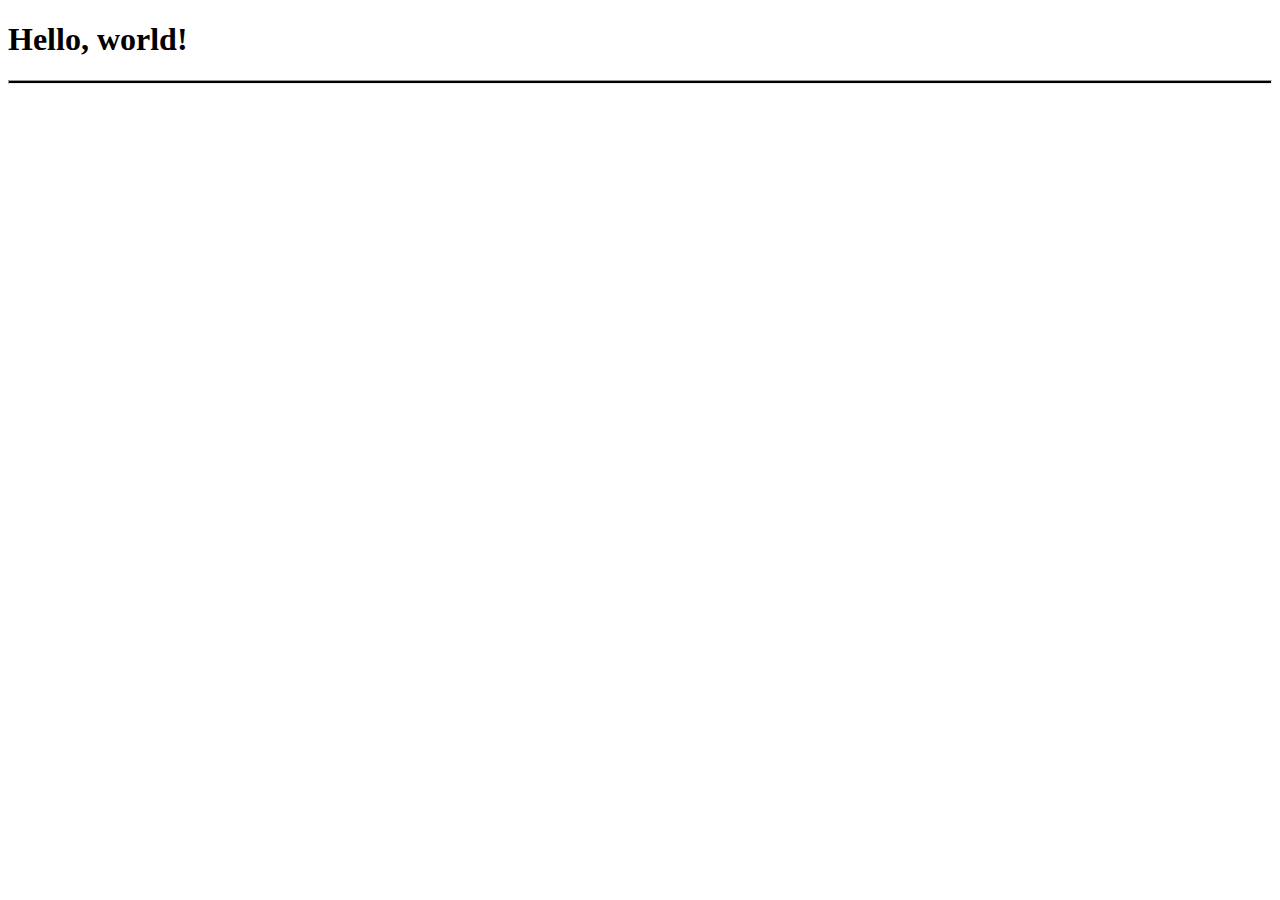
<file: HTML/index.html>
<!doctype html>
<html lang="en">
  <head>
    <meta charset="utf-8">
    <meta name="viewport" content="width=device-width, initial-scale=1">
    <title>Bootstrap demo</title>
    <link href="https://cdn.jsdelivr.net/npm/bootstrap@5.2.3/dist/css/bootstrap.min.css" rel="stylesheet" integrity="sha384-rbsA2VBKQhggwzxH7pPCaAqO46MgnOM80zW1RWuH61DGLwZJEdK2Kadq2F9CUG65" crossorigin="anonymous">
  </head>
  <body>
    <h1>Hello, world!</h1>
    <hr style="height: 2px; background-color: black;">


    <script src="https://cdn.jsdelivr.net/npm/bootstrap@5.2.3/dist/js/bootstrap.bundle.min.js" integrity="sha384-kenU1KFdBIe4zVF0s0G1M5b4hcpxyD9F7jL+jjXkk+Q2h455rYXK/7HAuoJl+0I4" crossorigin="anonymous"></script>
  </body>
</html>
</file>
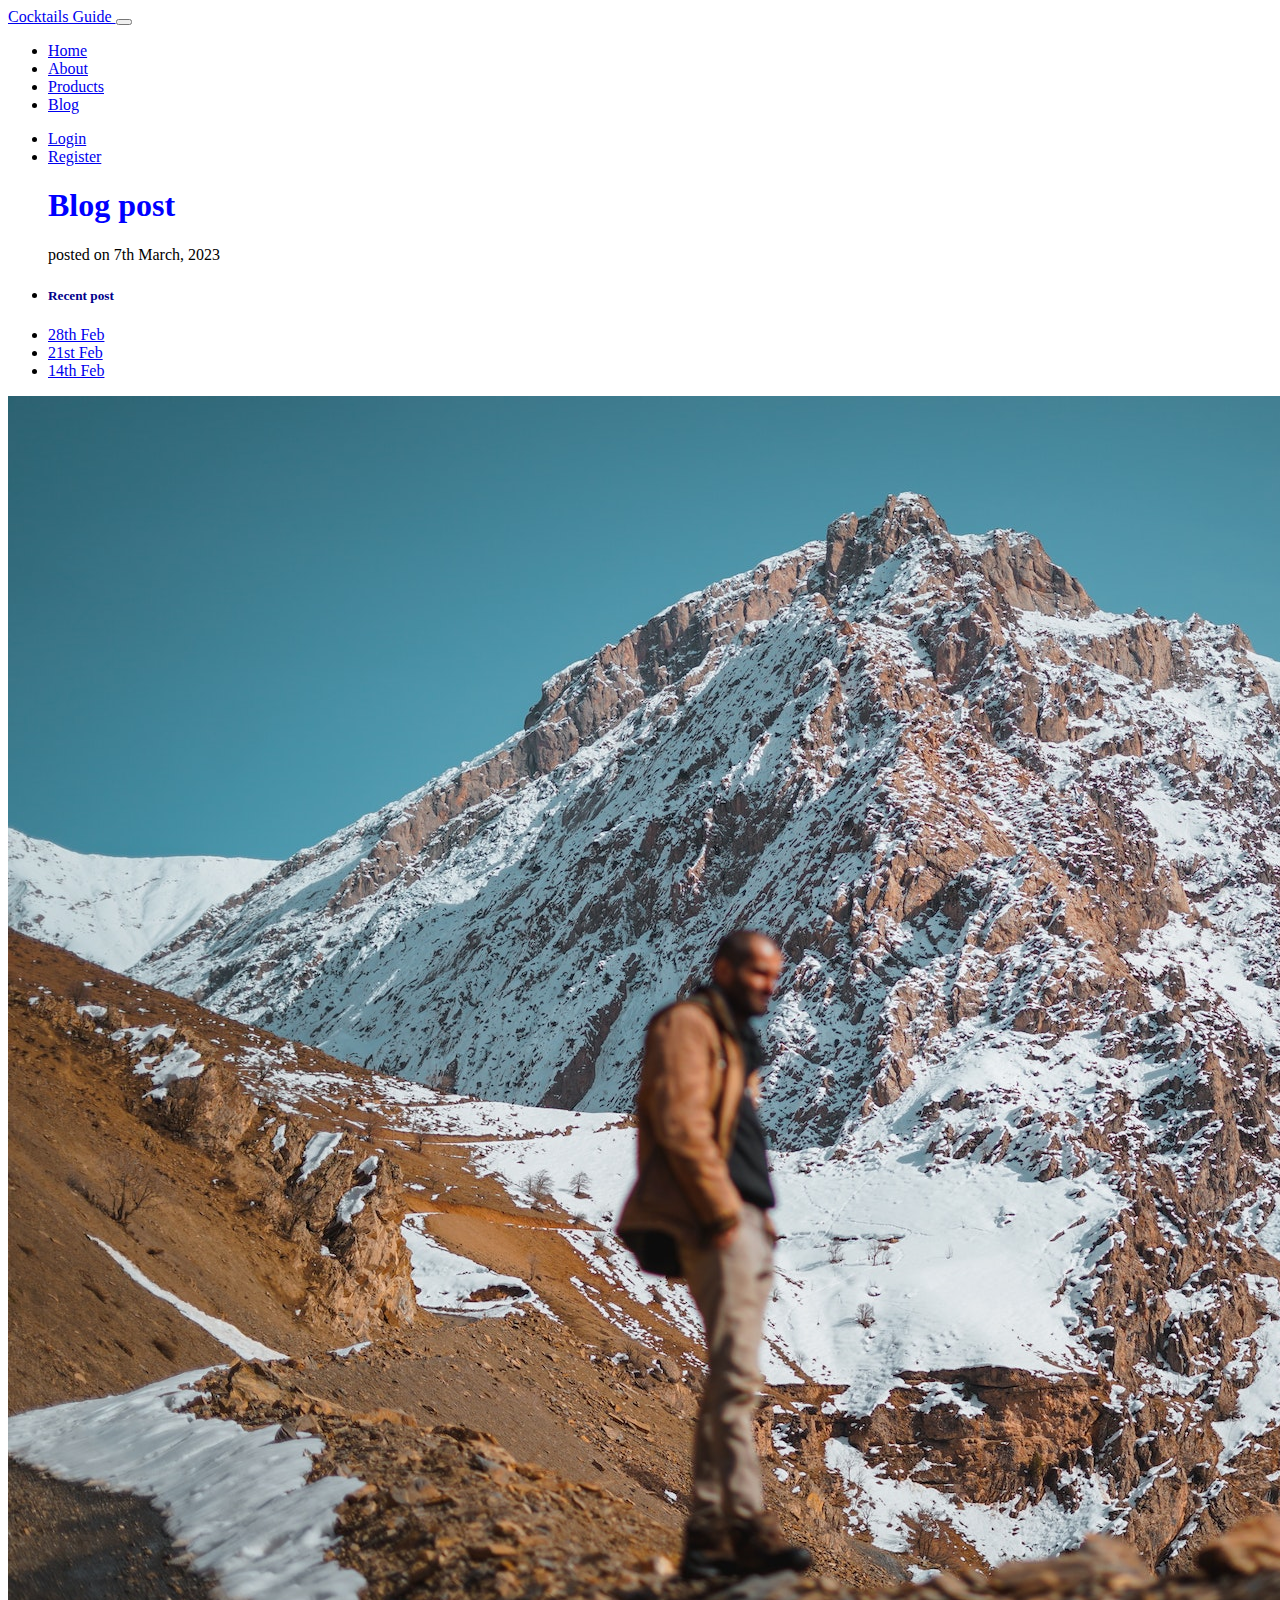
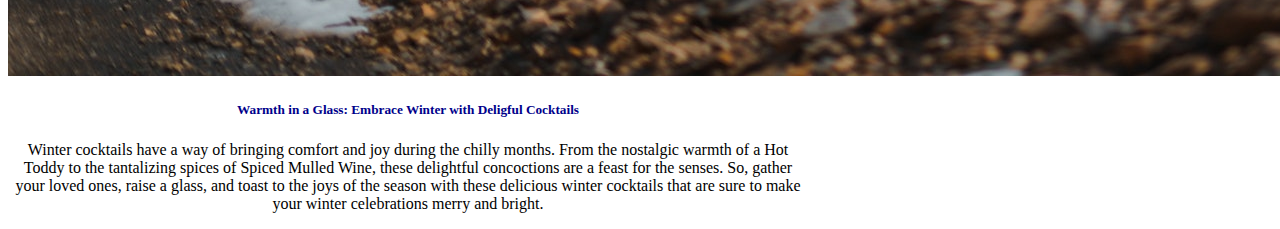
<file: HTML/blog.html>
<!doctype html>
<html lang="en">
<head>
    <meta charset="utf-8">
    <meta name="viewport" content="width=device-width, initial-scale=1">
    <title>Bootstrap demo</title>
    <link href="https://cdn.jsdelivr.net/npm/bootstrap@5.2.3/dist/css/bootstrap.min.css" rel="stylesheet" integrity="sha384-rbsA2VBKQhggwzxH7pPCaAqO46MgnOM80zW1RWuH61DGLwZJEdK2Kadq2F9CUG65" crossorigin="anonymous">
    <style>
        h1{
            font-family: Georgia, 'Times New Roman', Times, serif;
            color:blue
        }
        h5{
            color:darkblue  
        }

        ul{
            border: none;

        }
        

        
    </style>
  </head>
  <body>
    <nav class="navbar navbar-expand-lg ">
      <div class="container-fluid">
        <a class="navbar-brand" href="#">Cocktails Guide
        </a>
        <button class="navbar-toggler" type="button" data-bs-toggle="collapse" data-bs-target="#navbarSupportedContent" aria-controls="navbarSupportedContent" aria-expanded="false" aria-label="Toggle navigation">
          <span class="navbar-toggler-icon"></span>
        </button>
        <div class="collapse navbar-collapse" id="navbarSupportedContent">
          <ul class="navbar-nav me-auto mb-2 mb-lg-0">
            <li class="nav-item">
              <a class="nav-link active" aria-current="page" href="Bootstrap-Navbar.html">Home</a>
            </li>
             <li class="nav-item">
              <a class="nav-link" href="about.html">About</a>
            </li>
            <li class="nav-item">
              <a class="nav-link" href="products.html">Products</a>
            </li>
            <li class="nav-item">
              <a class="nav-link" href="blog.html">Blog</a>
            </li>
           
          </ul>
          <span class="navbar-text">
             <ul class="navbar-nav me-auto mb-2 mb-lg-0">
             <li class="nav-item">
              <a class="nav-link" href="login.html">Login</a>
            </li>
            <li class="nav-item">
              <a class="nav-link" href="reg.html">Register</a>
            </li>
        </ul>
          </span>
        </div>
      </div>
    </nav>
    <div class="container" >
        <div class="row">
          <div class="col-md-3">
            <ul class="list-group">
                <H1>Blog post</H1>
                <p>posted on 7th March, 2023</p>
                <li class="list-group-item"><h5>Recent post</h5></li>
                <li><a class="list-group-item" href="#" class="active">28th Feb</a>
                </li>
                <li><a class="list-group-item" href="#" class="active">21st Feb</a>
                </li>
                <li><a class="list-group-item" href="#" class="active">14th Feb</a>
                </li>
              </ul>
            </div>
          <div class="col-md-9">
            <div class="card" style="width: 50rem; text-align: center;">
                <img src="pictures/winterlg.jpg" class="card-img-top" alt="Citrus Spring cocktail">
                <div class="card-body">
                  <h5 class="card-title">Warmth in a Glass: Embrace Winter with Deligful Cocktails</h5>
                  <p class="card-text">Winter cocktails have a way of bringing comfort and joy during the chilly months. From the nostalgic warmth of a Hot Toddy to the tantalizing spices of Spiced Mulled Wine, these delightful concoctions are a feast for the senses. So, gather your loved ones, raise a glass, and toast to the joys of the season with these delicious winter cocktails that are sure to make your winter celebrations merry and bright.</p>
                </div>
           
          </div>
        </div>
      </div>
    <script src="https://cdn.jsdelivr.net/npm/bootstrap@5.2.3/dist/js/bootstrap.bundle.min.js" integrity="sha384-kenU1KFdBIe4zVF0s0G1M5b4hcpxyD9F7jL+jjXkk+Q2h455rYXK/7HAuoJl+0I4" crossorigin="anonymous"></script>
  </body>
</html>
</file>
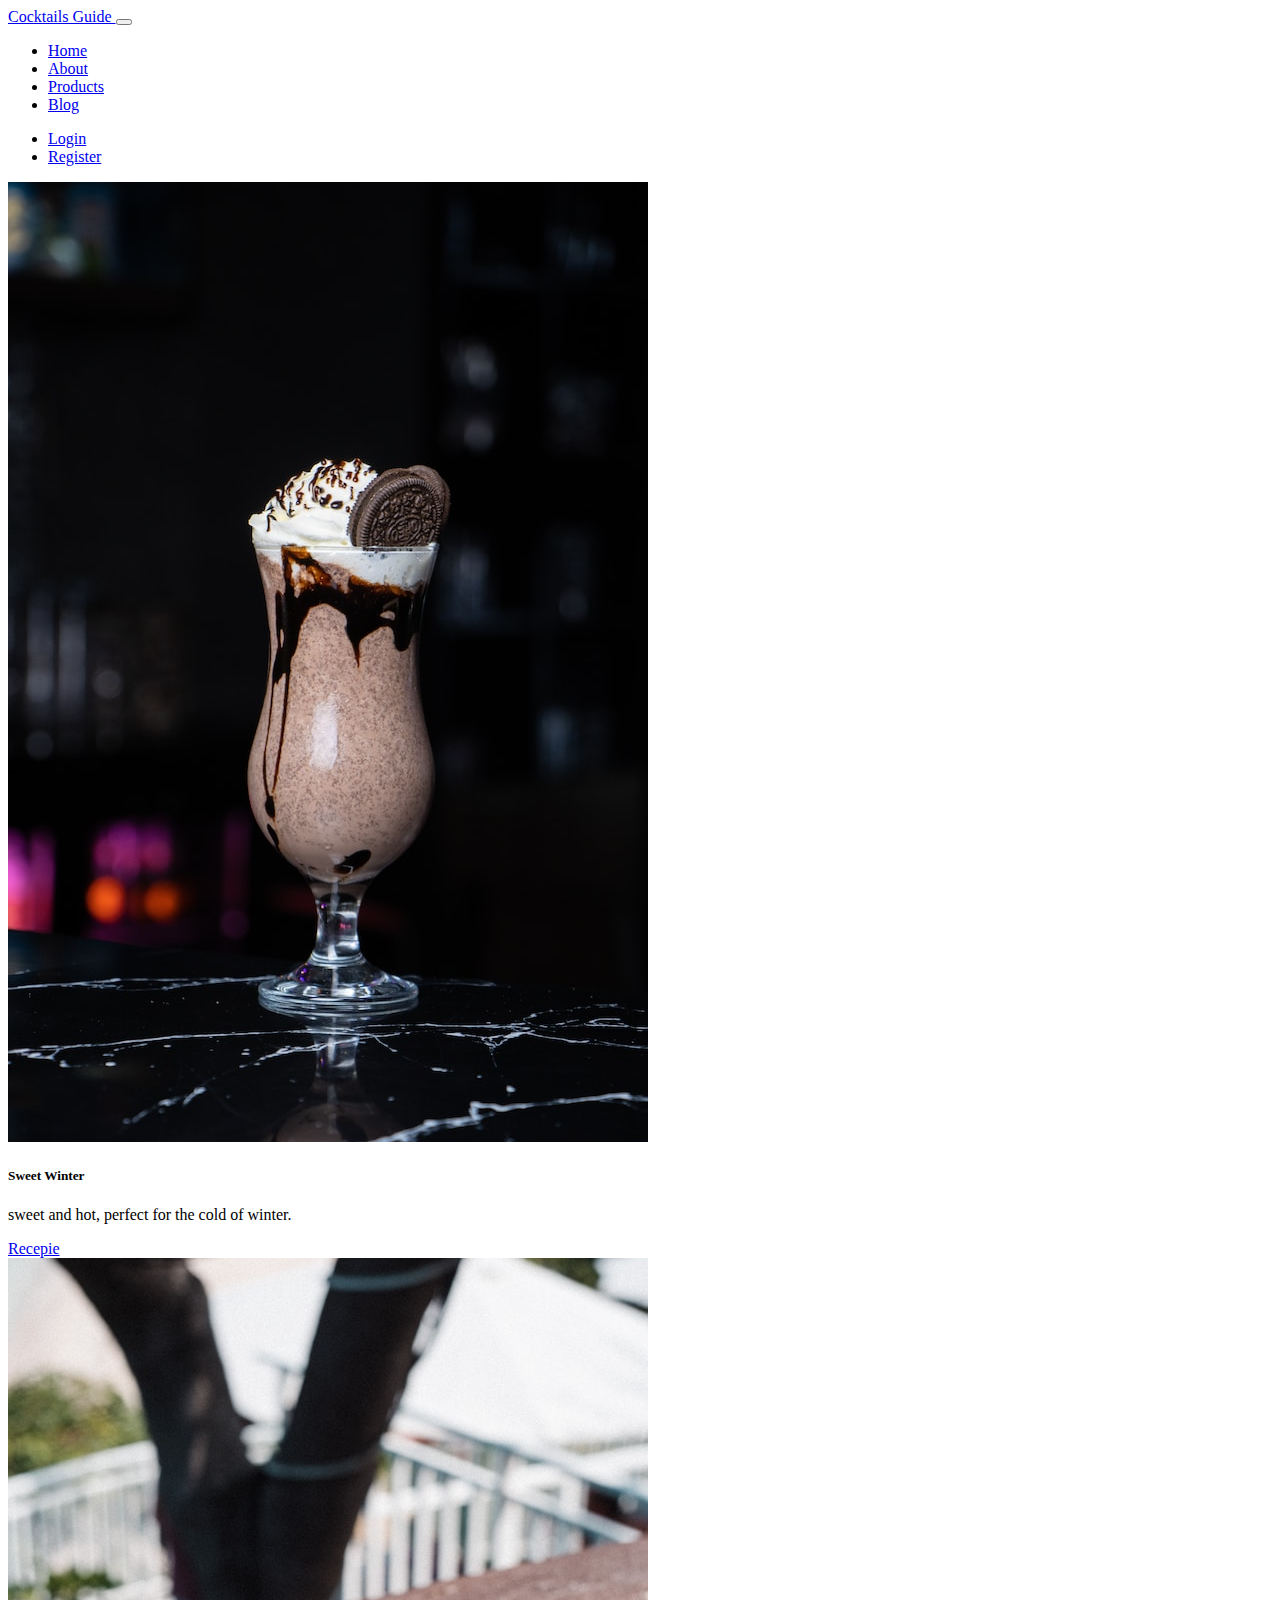
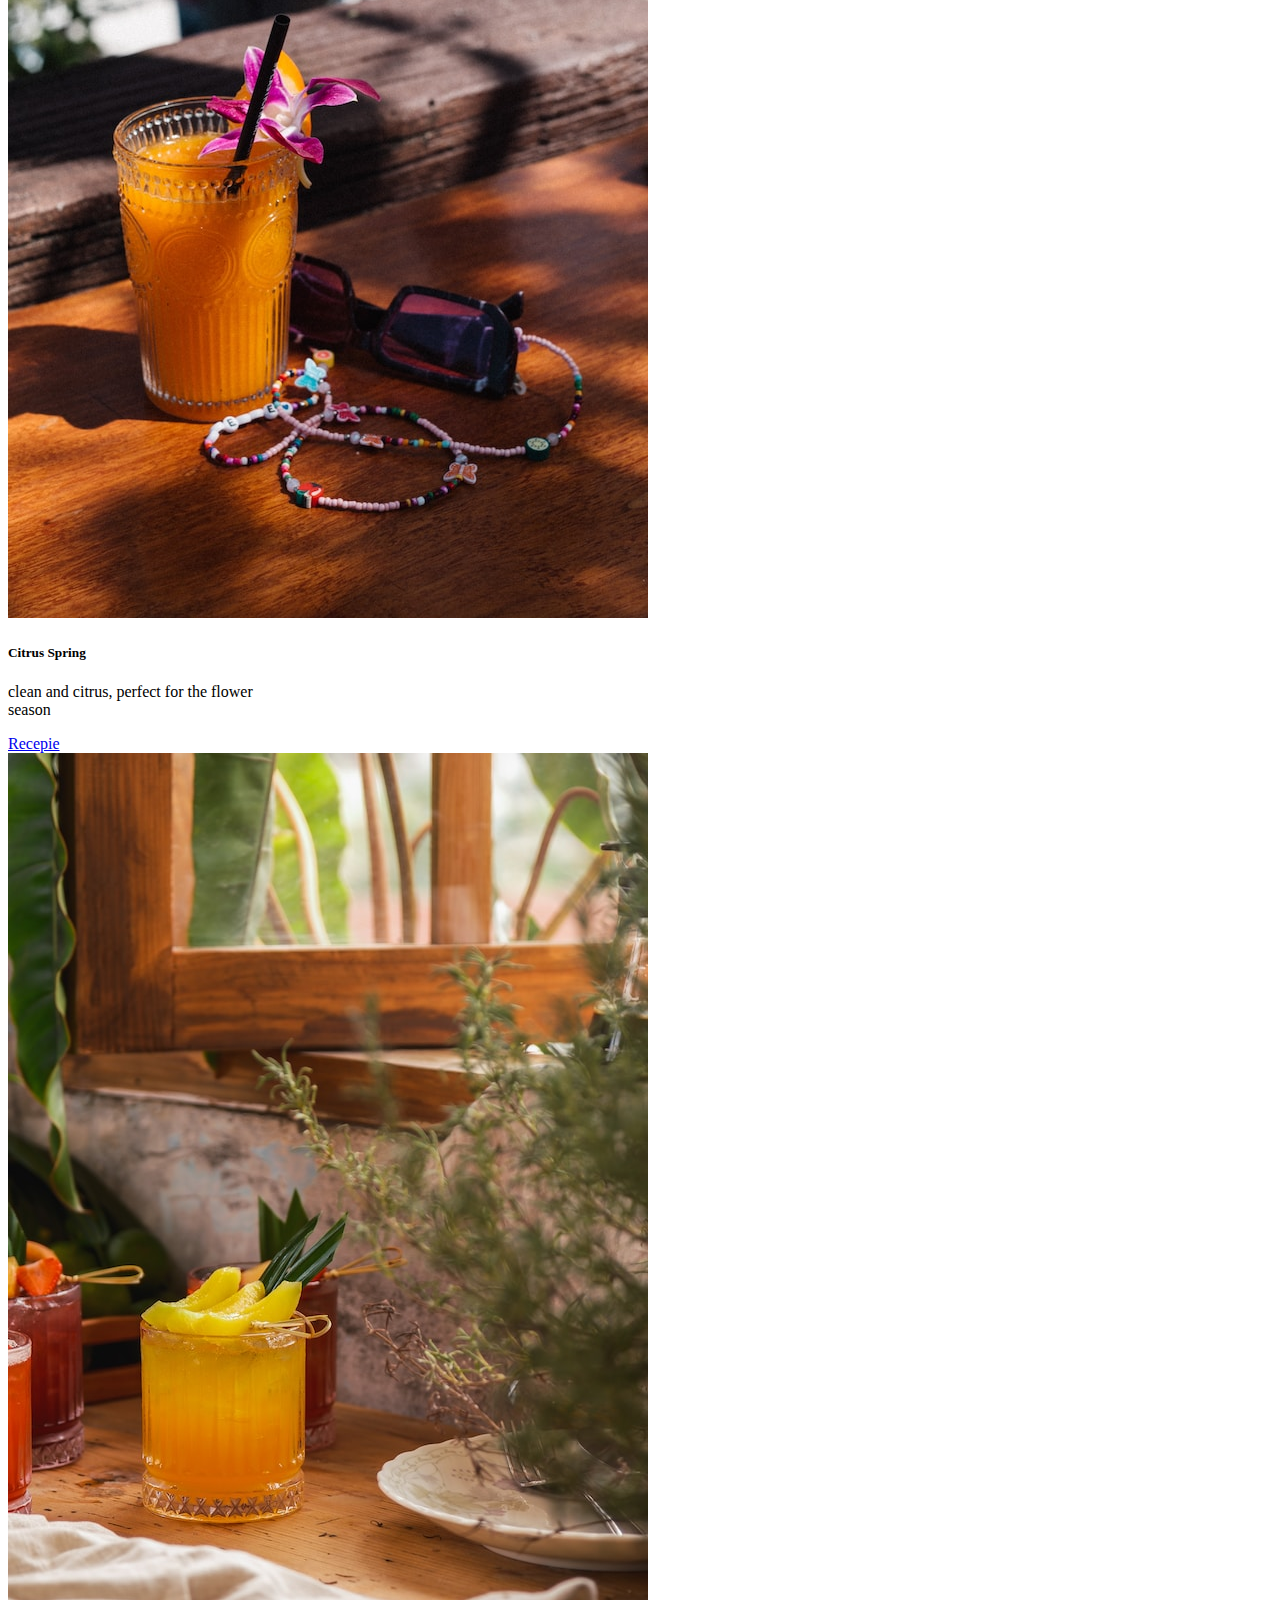
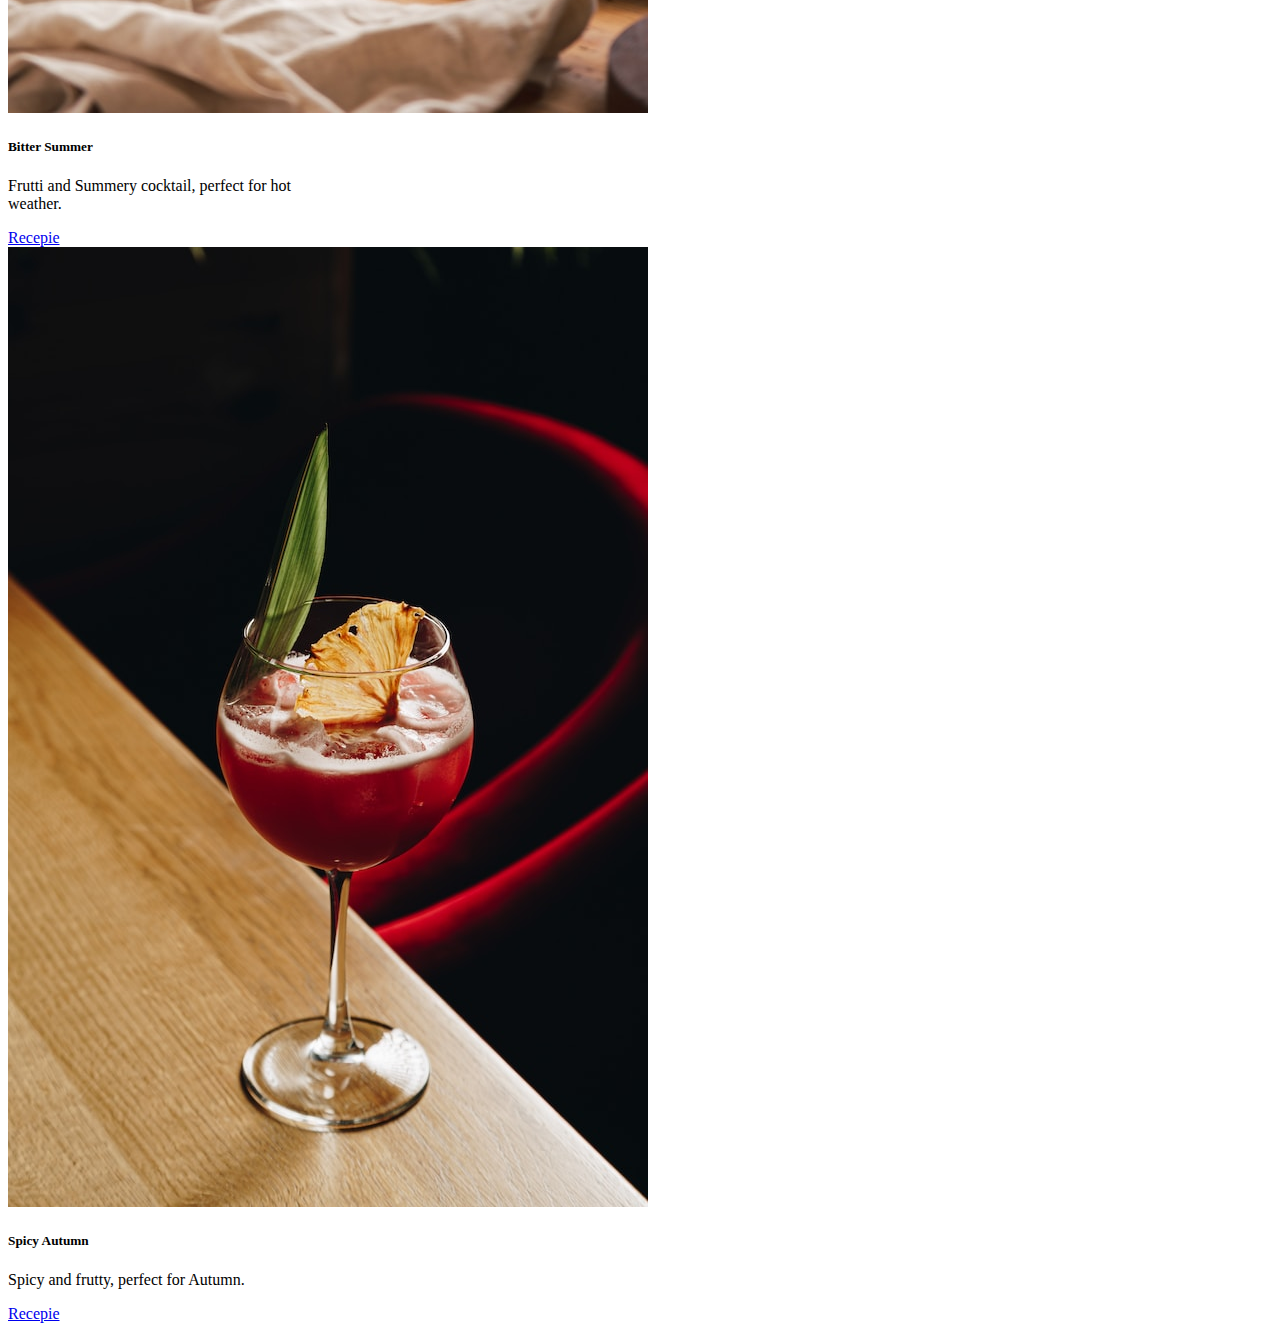
<file: HTML/Products.html>
<!doctype html>
<html lang="en">
  <head>
    <meta charset="utf-8">
    <meta name="viewport" content="width=device-width, initial-scale=1">
    <title>Bootstrap demo</title>
    <link href="https://cdn.jsdelivr.net/npm/bootstrap@5.2.3/dist/css/bootstrap.min.css" rel="stylesheet" integrity="sha384-rbsA2VBKQhggwzxH7pPCaAqO46MgnOM80zW1RWuH61DGLwZJEdK2Kadq2F9CUG65" crossorigin="anonymous">
  </head>
  <body>
    <nav class="navbar navbar-expand-lg ">
      <div class="container-fluid">
        <a class="navbar-brand" href="#">Cocktails Guide
        </a>
        <button class="navbar-toggler" type="button" data-bs-toggle="collapse" data-bs-target="#navbarSupportedContent" aria-controls="navbarSupportedContent" aria-expanded="false" aria-label="Toggle navigation">
          <span class="navbar-toggler-icon"></span>
        </button>
        <div class="collapse navbar-collapse" id="navbarSupportedContent">
          <ul class="navbar-nav me-auto mb-2 mb-lg-0">
            <li class="nav-item">
              <a class="nav-link active" aria-current="page" href="Bootstrap-Navbar.html">Home</a>
            </li>
             <li class="nav-item">
              <a class="nav-link" href="about.html">About</a>
            </li>
            <li class="nav-item">
              <a class="nav-link" href="products.html">Products</a>
            </li>
            <li class="nav-item">
              <a class="nav-link" href="blog.html">Blog</a>
            </li>
           
          </ul>
          <span class="navbar-text">
             <ul class="navbar-nav me-auto mb-2 mb-lg-0">
             <li class="nav-item">
              <a class="nav-link" href="login.html">Login</a>
            </li>
            <li class="nav-item">
              <a class="nav-link" href="reg.html">Register</a>
            </li>
        </ul>
          </span>
        </div>
      </div>
    </nav>
    <div class="container txt-center" >
        <div class="row">
          <div class="col">
            <div class="card" style="width: 18rem;">
                <img src="pictures/sweetwinter.jpg" class="card-img-top" alt="Sweet Winter cocktail">
                <div class="card-body">
                  <h5 class="card-title">Sweet Winter</h5>
                  <p class="card-text">sweet and hot, perfect for the cold of winter.</p>
                  <a href="#" class="btn btn-primary">Recepie</a>
                </div>
            </div>
          </div>
          <div class="col">
            <div class="card" style="width: 18rem;">
                <img src="pictures/citrusspring.jpg" class="card-img-top" alt="Citrus Spring cocktail">  
                <div class="card-body">
                  <h5 class="card-title">Citrus Spring</h5>
                  <p class="card-text">clean and citrus, perfect for the flower season</p>
                  <a href="#" class="btn btn-primary">Recepie</a>
                </div>
            </div>
          </div>
          <div class="col">
            <div class="card" style="width: 18rem;">
                <img src="pictures/bittersummer.jpg" class="card-img-top" alt="Bitter Summer cocktail">
                <div class="card-body">
                  <h5 class="card-title">Bitter Summer</h5>
                  <p class="card-text">Frutti and Summery cocktail, perfect for hot weather.</p>
                  <a href="#" class="btn btn-primary">Recepie</a>
                </div>
            </div>
          </div>
          <div class="col">
            <div class="card" style="width: 18rem;">
                <img src="pictures/spicyautum.jpg" class="card-img-top" alt="Spicy Autumn cocktail">
                <div class="card-body">
                  <h5 class="card-title">Spicy Autumn</h5>
                  <p class="card-text">Spicy and frutty, perfect for Autumn.</p>
                  <a href="#" class="btn btn-primary">Recepie</a>
                </div>
            </div>
          </div>
      </div>
      </div>
    </div>    
    <script src="https://cdn.jsdelivr.net/npm/bootstrap@5.2.3/dist/js/bootstrap.bundle.min.js" integrity="sha384-kenU1KFdBIe4zVF0s0G1M5b4hcpxyD9F7jL+jjXkk+Q2h455rYXK/7HAuoJl+0I4" crossorigin="anonymous"></script>
  </body>
</html>
</file>
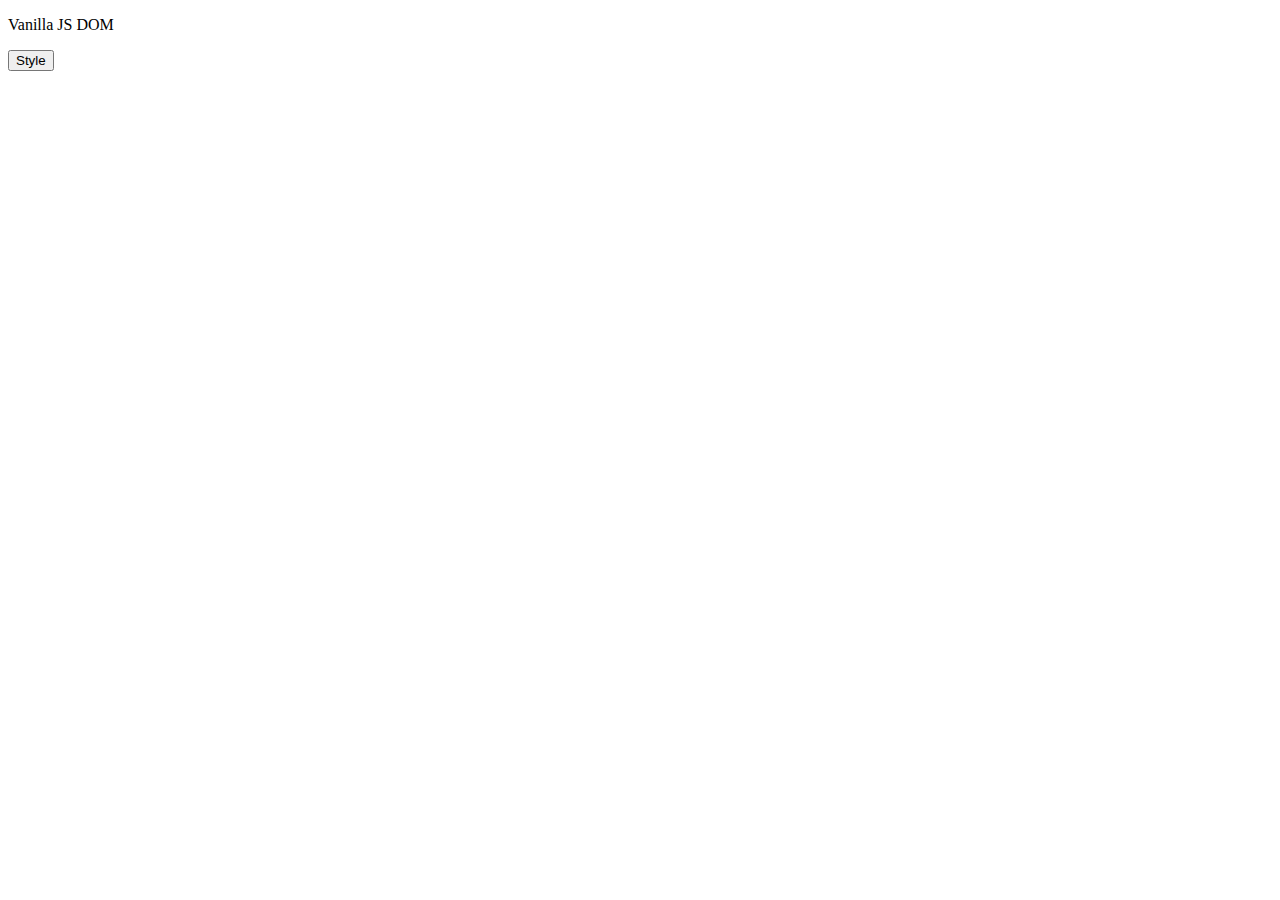
<file: Java Script practice/JS domactivity.html>
<!DOCTYPE html>
<html lang="en">
    <head>
        <meta charset=utf-8 />
        <title>Activity 1 - Vanilla JS DOM</title>
    </head> 
    <body>
        <p id ='text'>Vanilla JS DOM</p> 
        <div>
        <button id="jsstyle"
        onclick="js_style()">Style</button>
        </div>
        <script> function js_style(){
         document.getElementById("text").style.color = "green";
        }
                
        </script>
    
    </body>
</html>
</file>
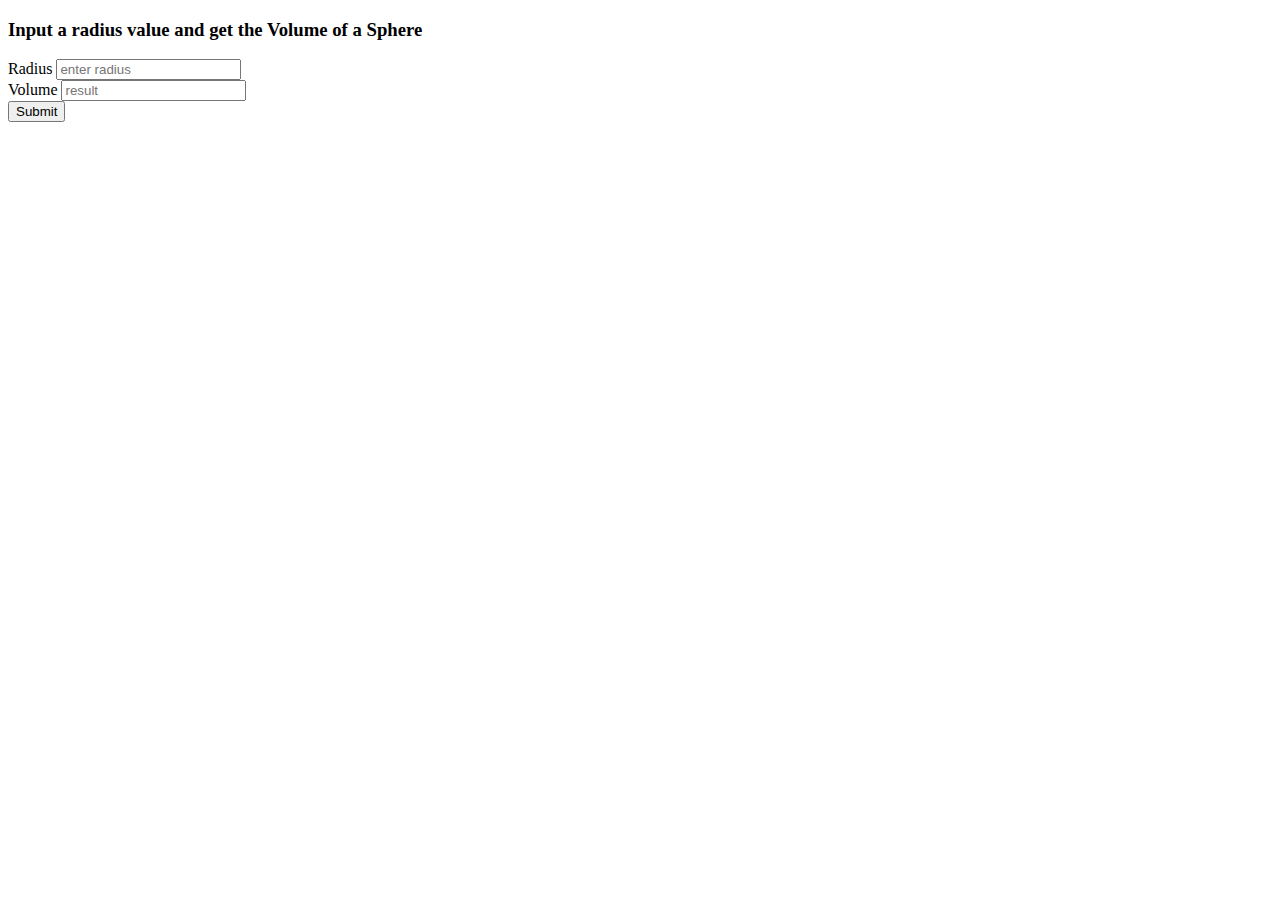
<file: Java Script practice/JS domactivity2.html>
<!DOCTYPE html>
<html lang="en">
<head>
    <meta charset="UTF-8">
    <meta name="viewport" content="width=device-width, initial-scale=1.0">
    <title>Dom activity 2 </title>
    <link href="https://cdn.jsdelivr.net/npm/bootstrap@5.3.0/dist/css/bootstrap.min.css" rel="stylesheet" integrity="sha384-9ndCyUaIbzAi2FUVXJi0CjmCapSmO7SnpJef0486qhLnuZ2cdeRhO02iuK6FUUVM" crossorigin="anonymous">
</head>
<body>
    <h3>Input a radius value and get the Volume of a Sphere </h3>
    
    <form class="colum">
        <div class="col-3">
            <label for="input" class="form-label">Radius</label>
            <input type="text" class="form-control" id="inputRadius" Placeholder="enter radius">
        </div>
        <div class="col-3">
            <label for="input" class="form-label">Volume</label>
            <input type="text" class="form-control"id="showvolume" placeholder= "result" readonly> 
            

        </div>   
        <div class="d-grid gap-2"></div>    
 
        <button type="button" onclick="calculateSphereVolume()" class="btn btn-warning btn-sm">Submit</button>       
    </form>
    
   <script> function calculateSphereVolume(){
    
    // getting the input value from the form
     const radiusInput = document.getElementById("inputRadius");
     const radius = parseFloat(radiusInput.value);

        if (radius <= 0){
            radiusInput.value="";
            radiusInput.placeholder = "radius must be a possitive.";

            return; 
        }   
    
        const volume = (4/3) * Math.PI * Math.pow(radius, 3);
         

        const showVolume = document.getElementById("showvolume");
        showVolume.placeholder = String(volume);
   
    }
   
</script>
<script src="https://cdn.jsdelivr.net/npm/bootstrap@5.3.0/dist/js/bootstrap.bundle.min.js" integrity="sha384-geWF76RCwLtnZ8qwWowPQNguL3RmwHVBC9FhGdlKrxdiJJigb/j/68SIy3Te4Bkz" crossorigin="anonymous"></script>
</body>
</html>
</file>
